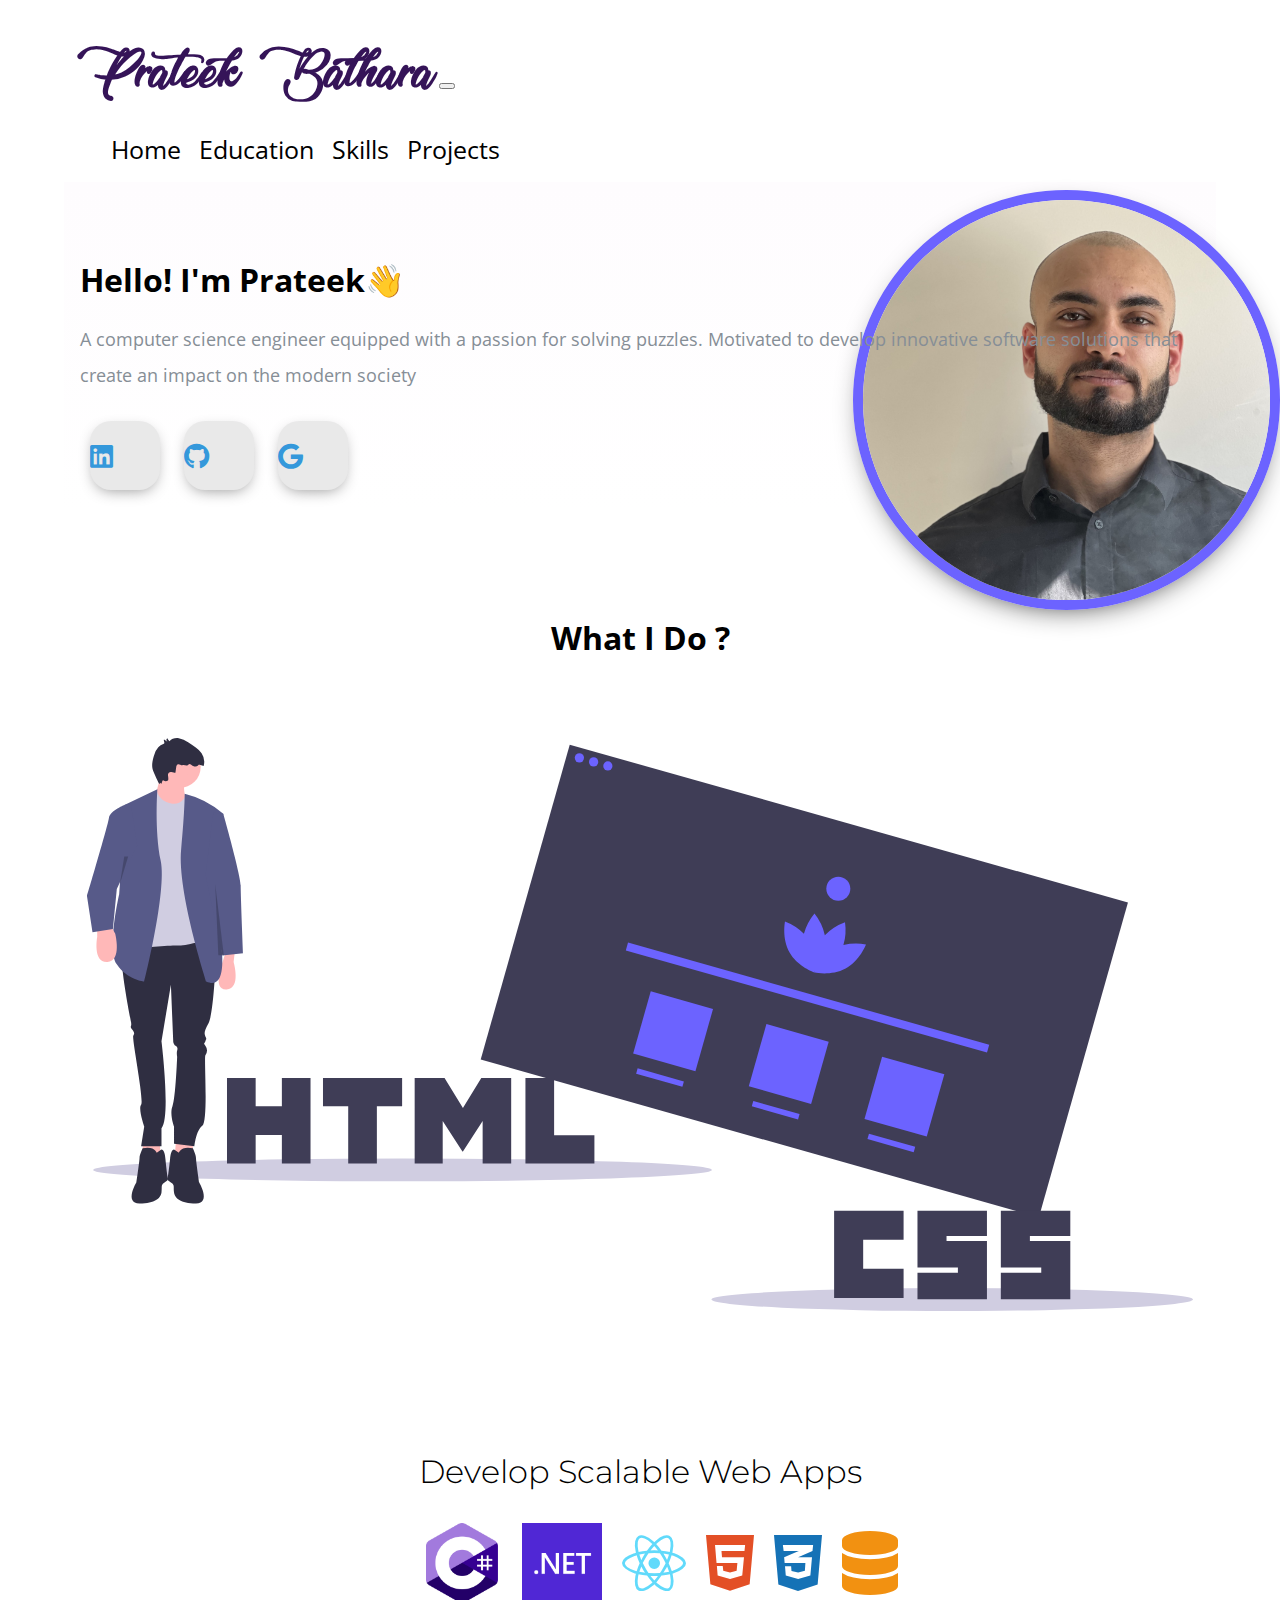
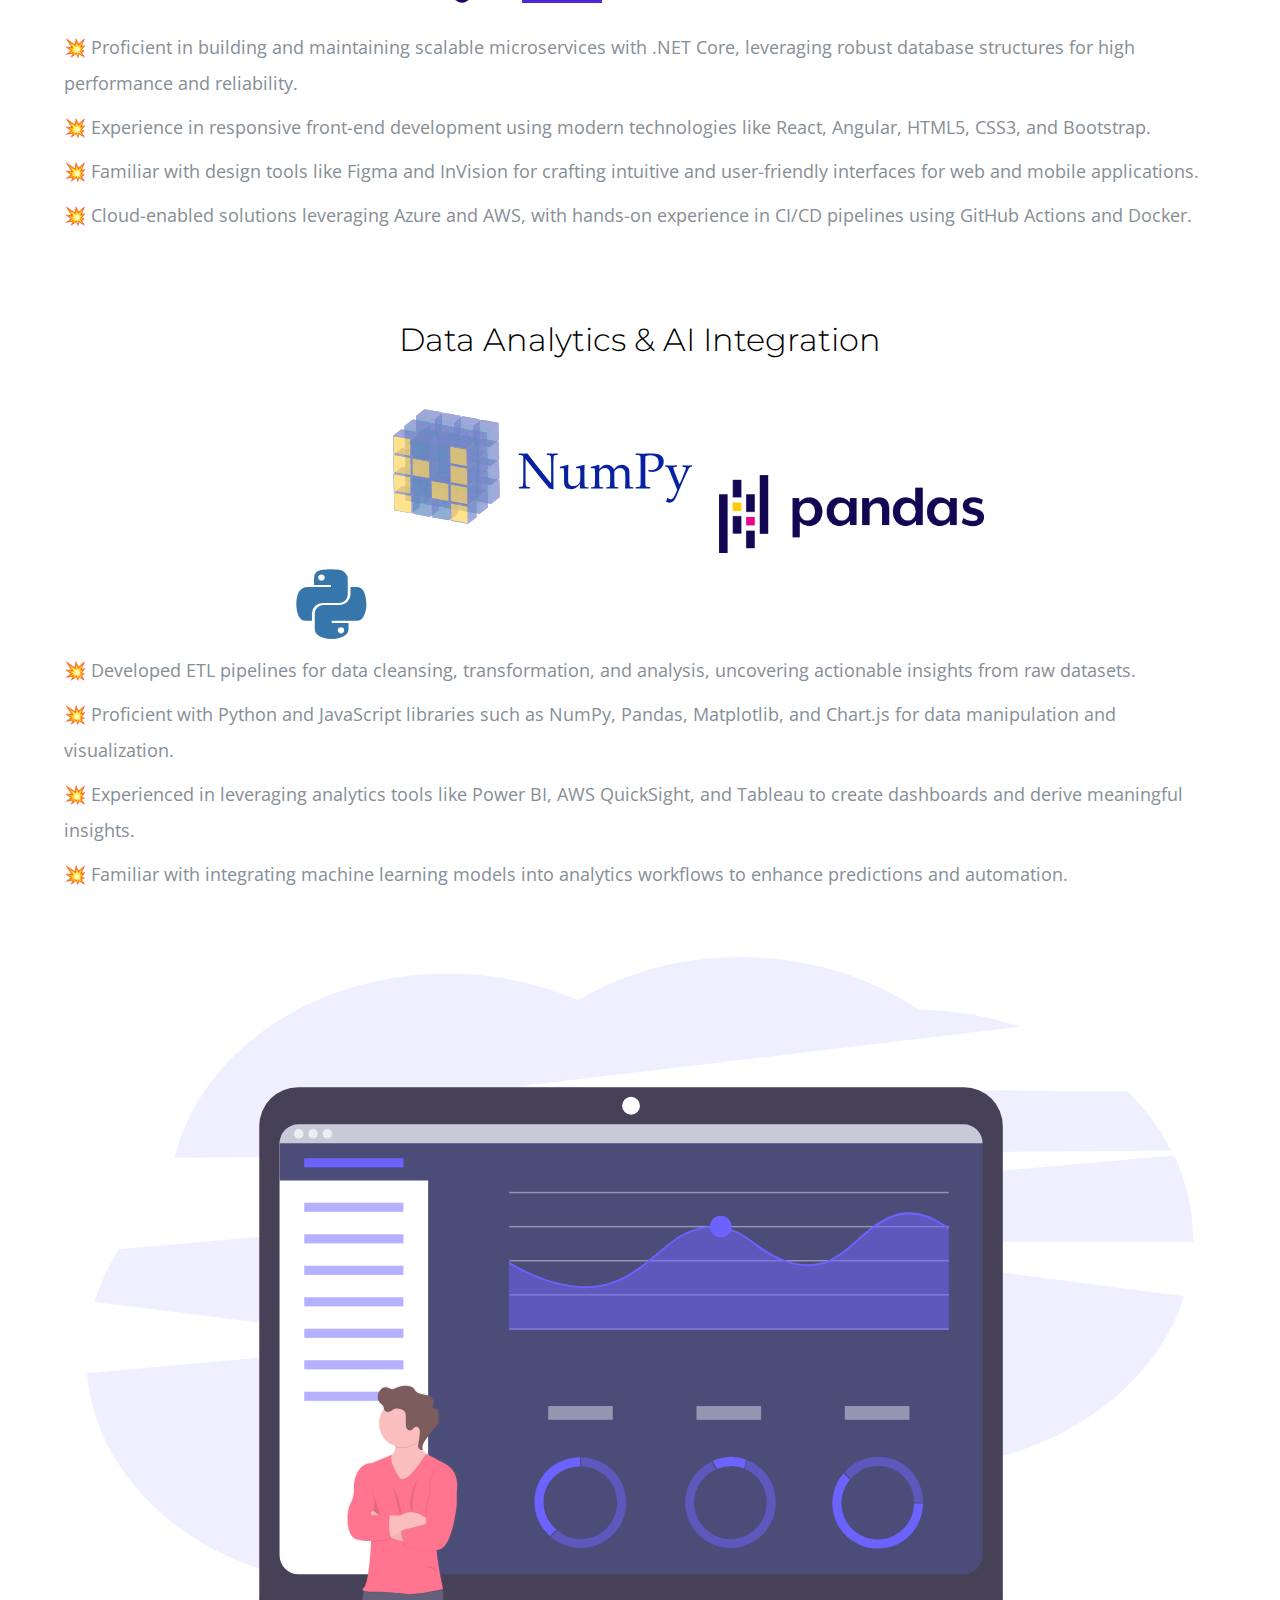
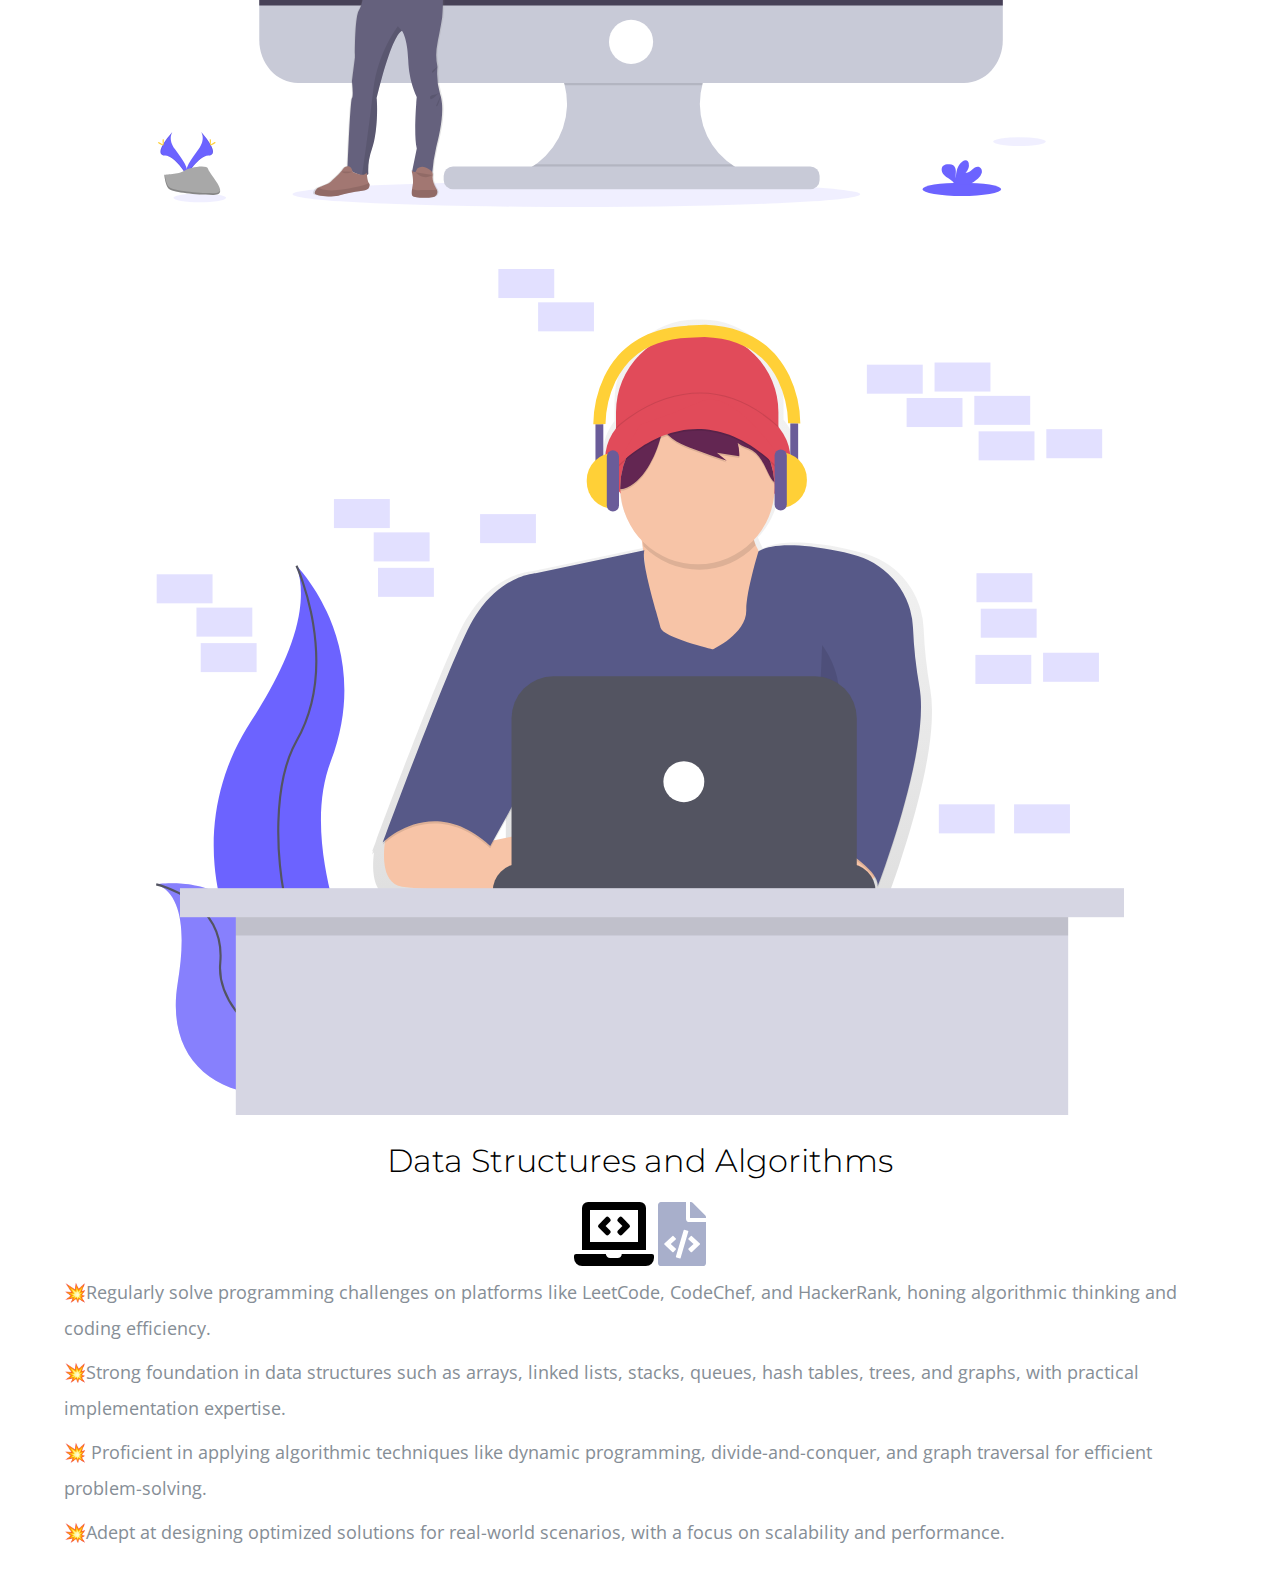
<file: index.html>
<!DOCTYPE html>
<html lang="en" dir="ltr">

<head>
  <meta charset="utf-8">
  <meta name="viewport" content="width=device-width,initial-scale=1">
  <title>Prateek's Portfolio</title>
  <link rel="icon" href="Image/favicon.ico">
  <link rel="stylesheet" href="https://stackpath.bootstrapcdn.com/bootstrap/4.5.0/css/bootstrap.min.css"
    integrity="sha384-9aIt2nRpC12Uk9gS9baDl411NQApFmC26EwAOH8WgZl5MYYxFfc+NcPb1dKGj7Sk" crossorigin="anonymous">
  <link rel="stylesheet" href="style.css">

  <link href="https://fonts.googleapis.com/css2?family=Arizonia&family=Montserrat:wght@400;800&display=swap"
    rel="stylesheet">
  <link href="https://fonts.googleapis.com/css2?family=Open+Sans:wght@700&display=swap" rel="stylesheet">
  <link rel="stylesheet" href="https://use.fontawesome.com/releases/v5.4.7/css/all.css" />
  <link rel="stylesheet" href="https://cdnjs.cloudflare.com/ajax/libs/font-awesome/5.13.1/css/all.min.css">
  <script src="https://code.jquery.com/jquery-3.5.1.slim.min.js"
    integrity="sha384-DfXdz2htPH0lsSSs5nCTpuj/zy4C+OGpamoFVy38MVBnE+IbbVYUew+OrCXaRkfj"
    crossorigin="anonymous"></script>
  <script src="https://cdn.jsdelivr.net/npm/popper.js@1.16.0/dist/umd/popper.min.js"
    integrity="sha384-Q6E9RHvbIyZFJoft+2mJbHaEWldlvI9IOYy5n3zV9zzTtmI3UksdQRVvoxMfooAo"
    crossorigin="anonymous"></script>
  <script src="https://stackpath.bootstrapcdn.com/bootstrap/4.5.0/js/bootstrap.min.js"
    integrity="sha384-OgVRvuATP1z7JjHLkuOU7Xw704+h835Lr+6QL9UvYjZE3Ipu6Tp75j7Bh/kR0JKI"
    crossorigin="anonymous"></script>
</head>

<body class="container-fluid body_section">
  <header>
    <nav class="navbar navbar-expand-lg navbar-light ">
      <a class="navbar-brand brand-name" href="index.html">Prateek Balhara</a>
      <button class="navbar-toggler" type="button" data-toggle="collapse" data-target="#navbarSupportedContent"
        aria-controls="navbarSupportedContent" aria-expanded="false" aria-label="Toggle navigation">
        <span class="navbar-toggler-icon"></span>
      </button>

      <div class="collapse navbar-collapse" id="navbarSupportedContent">
        <ul class="navbar-nav ml-auto">
          <li class="nav-item">
            <a class="nav-link headerachor" href="index.html">Home</a>
          </li>
          <li class="nav-item">
            <a class="nav-link headerachor" href="Education.html">Education</a>
          </li>
          <li class="nav-item">
            <a class="nav-link headerachor" href="skill.html">Skills</a>
          </li>
          <li class="nav-item">
            <a class="nav-link headerachor" href="Project.html">Projects</a>
          </li>

        </ul>
    </nav>
  </header>

  <section id="Home">
    <div class="row column1">
      <div class="col-lg-6 col-md-6 first-image">
        <!-- <img class = "boyimage" src="Image/20200630_162659.gif" alt=""> -->
        <img class="Profilepic boyimage" src="Image/Photo.jpeg" alt="">
      </div>
      <div class="col-lg-6 section-1">
        <h1 class="Hello">Hello! I'm Prateek<span class="wave">👋</span></h1>
        <p>A computer science engineer equipped with a passion for solving puzzles.
          Motivated to develop innovative software solutions that create an impact on the modern society</p>
        <div class=social_media_icon>
          <a class="btn" href="https://www.linkedin.com/in/balhara-prateek/" target=_blank>
            <i class="fab fa-linkedin" aria-hidden="true"></i>
          </a>
          <a class="btn" href="https://github.com/PrateekBalhara" target=_blank>
            <i class="fab fa-github"></i>
          </a>
          <a class="btn" href="mailto:prateekbalhara21@gmail.com" target=_blank>
            <i class="fab fa-google"></i>
          </a>
        </div>
      </div>

    </div>
  </section>


  <section id=Whatido>
    <h1>What I Do ?</h1>
    <div class="row feature-1">
      <div class="col-lg-6 col-md-6 Feature-first-image">
        <img class="Feature-svg-image" src="Image/website.svg" alt="">
      </div>
      <div class="col-lg-6 col-md-6">
        <h1 class="Feature-Heading">Develop Scalable Web Apps</h1>
        <ul class="dev-icon-webapps">
          <li>
            <img class="icon" src="./Image/csharp-logo.png" alt="C#"> <!-- class="csharp" -->
          </li>
          <li>
            <img class="icon" src="./Image/dotnet_logo.png" alt=".NET"> <!-- class="dotnet" -->
          </li>
          <li><i class="fab fa-react fa-icon fa-4x" style="color:#61dafb"></i></li>
          <li><i class="fab fa-html5 fa-icon fa-4x" style="color:#e34f26"></i></li>
          <li><i class="fab fa-css3-alt fa-icon fa-4x" style="color:#1572b6"></i></li>
          <li><i class="fas fa-database fa-icon fa-4x" style="color:#f29111"></i></li>
          <!-- <li><i class="fab fa-bootstrap fa-5x" style="color:#543b79"></i></li> -->
          <!-- <li><i class="fab fa-js-square fa-5x" style="color:#f7df1e"></i></li> -->

          <!-- <li><i class="fab fa-node fa-5x" style="color:#679e63"></i></li> -->
          <!-- TODO: Add relational db logo -->
          <li><i class="dashicons:database"></i></li>
        </ul>
        <div class="Data-Analytic">
          <p class="Features-paragraph">
            💥 Proficient in building and maintaining scalable microservices with .NET Core, leveraging robust database
            structures for high performance and reliability.</p>
          <p class="Features-paragraph">
            💥 Experience in responsive front-end development using modern technologies like React, Angular, HTML5,
            CSS3, and Bootstrap.</p>
          <p class="Features-paragraph">
            💥 Familiar with design tools like Figma and InVision for crafting intuitive and user-friendly interfaces
            for web and mobile applications.</p>
          <p class="Features-paragraph">
            💥 Cloud-enabled solutions leveraging Azure and AWS, with hands-on experience in CI/CD pipelines using
            GitHub Actions and Docker.</p>
        </div>
      </div>
    </div>
    <div class="row feature-2">
      <div class="col-lg-6 col-md-6 feature-web">
        <h1 class="Feature-Heading">Data Analytics & AI Integration</h1>
        <ul class="dev-icon">
          <li><i class="fab fa-python fa-5x" style="color:#3776ab"></i></li>
          <li><img class="numpy" src="Image/numpy-ar21.svg" alt=""></li>
          <li><img class="pandas" src="Image/kindpng_5747046.png" alt=""></li>
          <!-- TODO: Add chart js logo -->
        </ul>
        <div class="Data-Analytic">
          <p class="Features-paragraph">
            💥 Developed ETL pipelines for data cleansing, transformation, and analysis, uncovering actionable insights
            from raw datasets.</p>
          <p class="Features-paragraph">
            💥 Proficient with Python and JavaScript libraries such as NumPy, Pandas, Matplotlib, and Chart.js for data
            manipulation and visualization.</p>
          <p class="Features-paragraph">
            💥 Experienced in leveraging analytics tools like Power BI, AWS QuickSight, and Tableau to create dashboards
            and derive meaningful insights.
          </p>
          <p class="Features-paragraph">
            💥 Familiar with integrating machine learning models into analytics workflows to enhance predictions and
            automation.
          </p>
        </div>
      </div>
      <div class="col-lg-6 col-md-6 Feature-second-image ">
        <img class="Feature-svg-image" src="Image/Data_Analysis.svg" alt="">
      </div>
    </div>
    <div class="row feature-3">
      <div class="col-lg-6 col-md-6 Feature-third-image">
        <img class="Feature-svg-image-3" src="Image/Coding.svg" alt="">
      </div>
      <div class="col-lg-6 col-md-6 feature-coding">
        <h1 class="Feature-Heading">Data Structures and Algorithms</h1>
        <ul class="dev-icon">
          <li></li>
          <li><i class="fas fa-laptop-code fa-4x"></i></li>
          <li><i class="fas fa-file-code fa-4x" style="color: #a8afcb;"></i></li>
        </ul>
        <div class="Data-Analytic">
          <p class="Features-paragraph">
            💥Regularly solve programming challenges on platforms like LeetCode, CodeChef, and HackerRank, honing algorithmic thinking and coding efficiency.
          </p>
          <p class="Features-paragraph">
            💥Strong foundation in data structures such as arrays, linked lists, stacks, queues, hash tables, trees, and graphs, with practical implementation expertise.
          </p>
          <p class="Features-paragraph">
            💥 Proficient in applying algorithmic techniques like dynamic programming, divide-and-conquer, and graph traversal for efficient problem-solving.
          </p>
          <p class="Features-paragraph">
            💥Adept at designing optimized solutions for real-world scenarios, with a focus on scalability and performance.
          </p>
        </div>
      </div>
    </div>
  </section>
</body>

</html>
</file>
<file: style.css>
body{
    font-family: 'Open Sans', sans-serif;
    margin: 0;
  }
.body_section{
    padding : 3% 5% 1%;
}

p{
  font-size: 18px;
}

  a{
    text-decoration: none;
  }

  @font-face{
    font-family: "Lovely Home";
    src:local('Lovely Home'), 
    url("Image/LovelyHome-9aBZ.ttf") format('truetype');

  }

.brand-name ,.navbar-light .navbar-brand{
      /* font-family: "Brush Script MT"; */
      /* margin-bottom: 3px; */
      font-family: "Lovely Home";
      font-size: 50px;
      font-weight: bold;
      color: #351458;
  }

  .Profilepic{
    border-radius: 100%;
    /* width: 300px; */
    margin-left: 100px;
    height: 300px;
    border: 10px solid;
    border-color: #6c63ff;
    box-shadow: 0 10px 30px -15px rgba(0, 0, 0, 0.897);;
}


  .headerachor {
    color: black;
    margin: 0 7px 0 7px;
    font-size: 25px;
  }

  .headerachor:hover {
    background-color: #f1f1f1;
  }

  /* Section 1 */
   .column1{
       background-image: linear-gradient(#fefcfe,#ffffff);
       padding : 8px 16px;
   }

  .section-1{
    margin-top: 6%;
    text-align: left;
    position: relative;
}
span.wave {
  animation-name: wave-animation;
  animation-duration: 2.5s;
  animation-iteration-count: infinite;
  transform-origin: 70% 70%;
  display: inline-block;
}

@keyframes wave-animation {
    0% { transform: rotate(  0.0deg) }
   10% { transform: rotate(-10.0deg) }
   20% { transform: rotate( 12.0deg) }
   30% { transform: rotate(-10.0deg) }
   40% { transform: rotate(  9.0deg) }
   50% { transform: rotate(  0.0deg) }
  100% { transform: rotate(  0.0deg) }
}

.first-image{
    position: absolute;
    right:0;
}
.boyimage{
  height: 400px;
}

@media only screen and (max-width : 1183px){
  .first-image{
    right:160px;
  }

}
.boy{
  width: 100%;
  height: 100%;
  animation: bounce 1.2s;
  animation-direction: alternate;
  animation-iteration-count: infinite;
}

@keyframes bounce{
  from{
      transform: translate3d(0,0,0);
  }
  to{
      transform: translate3d(0,20px,0);
  }
}

  .Hello{
      margin-bottom: 20px;
  }
  p{
      line-height: 2;
      color: #868e96;
  }


  .btn {
    display: inline-block;
    width: 4.37rem;
    height: 4.37rem;
    background: #e9e9e9;
    padding: 0px 0px;
    margin: 10px;
    border-radius: 30%;
    box-shadow: 0 5px 15px -5px #00000070;
    color: #3498db;
    overflow: hidden;
    position: relative;
  }

  .btn i {
    line-height: 70px;
    font-size: 1.625rem;
    transition: 0.2s linear;
  }

  .btn:hover i {
    transform: scale(1.3);
    color: #f1f1f1;
  }

  .btn::before {
    content: "";
    position: absolute;
    width: 120%;
    height: 120%;
    background: #3498db;
    transform: rotate(45deg);
    left: -110%;
    top: 90%;
  }




  .btn:hover::before {
    animation: aaa 0.7s 1;
    top: -10%;
    left: -10%;
  }

  @media only screen and (max-width:470px){
    .btn{
      width: 2.5rem;
      height: 2.5rem;
      margin: 7px;
    }
    .btn i {
      line-height: 40px;
      font-size: 1em;
    }
  }

 #Whatido{
     text-align: center;
     padding-top: 7%;
 }

  /* Section 2 */
  .feature-1{
      padding-top: 5%;
      text-align: center;
      }
  .feature-2{
    padding-top: 5%;
    text-align: center;
}
  .feature-3{
  padding-top: 5%;
  padding-bottom: 20px;
  text-align: center;
  }

  .Feature-Heading{
      font-family: "Montserrat";
      font-weight: 300;
  }

  .Feature-first-image{
      padding : 0 2% 10%;
  }

  .Feature-second-image{
      padding : 5% 2% 0;
  }





  .Feature-svg-image{
      width: 100%;
      height:100%;
  }
  .Feature-svg-image-3{
    width: 84%;
    height: 84%;
  }


  .dev-icon-webapps{
    list-style: none;
    display: flex;
    align-items: center;
    justify-content: center;
  }

  .dev-icon-webapps li {
    display: inline-flex;
    align-items: center;
    justify-content: center;
  }

.dev-icon-webapps .icon,
.dev-icon-webapps .fa-icon {
  padding: 10px;
  display: block;
  object-fit: contain;
}

.dev-icon-webapps img{
  padding: 12px;
  width: 5em;
  height: 5em;
}

.dev-icon-webapps img,
.dev-icon-webapps i {
  display: inline-block;
  vertical-align: middle;
}

  .dev-icon{
      list-style: none;
      display: inline;
      padding: 0%;
  }

  .csharp{
    max-width: 14%;
    width : 15%;
    height: 25%;
    padding: 9%;
    vertical-align: middle;
  }

  .dotnet{
    vertical-align: middle;
    max-width: 14%;
    width : 14%;
    height: 25%;
    padding: 9%;
  }

  .numpy{
    max-width: 100%;
    width : 30%;
    height: 30%;
    padding-bottom: 7%;
  }

  .pandas{
    max-width: 100%;
    max-height: 100%;
    width : 23%;
    height: 15%;
    padding-bottom: 7%;
    padding-left :0;
  }

  li{
    display: inline;
  }

  .Data-Analytic{
      text-align: left;
  }

  .Features-paragraph{
      margin-top : 8px;
      margin-bottom: 8px;
  }

  @media only screen and (max-width : 764px){
    .feature-2{
      display: flex;
      flex-direction: column;
    }
    .feature-web{
      order:2;
    }
      
      .brand-name ,.navbar-light .navbar-brand{
      /* font-family: "Brush Script MT"; */
      /* margin-bottom: 3px; */
      font-family: "Lovely Home";
      font-size: 40px;
      font-weight: bold;
      color: #351458;
  }
  }
  @media only screen and (max-width : 991px) and (min-width: 951px){
    .section-1{
      margin-top: auto;
      padding-right: 400px;
    }
  }
  @media only screen and (max-width : 950px){

    body,html{
      text-align: center;
      font-size: 16px;
      line-height: normal;
    }
    .Hello{
      margin-bottom: 10px;
    }
    h1{
      font-size: 25px;
    }
    p{
      font-size: 15px;
      line-height: normal;
    }
      .section-1{
          text-align: center;
      }
      .first-image{
          display: none;
      }

      .pandas{
        width: 23%;
        height: 15%;
      }
  }




footer{
  padding-top: 2%;
  color: #868e96;
  text-align: center;
}
</file>
